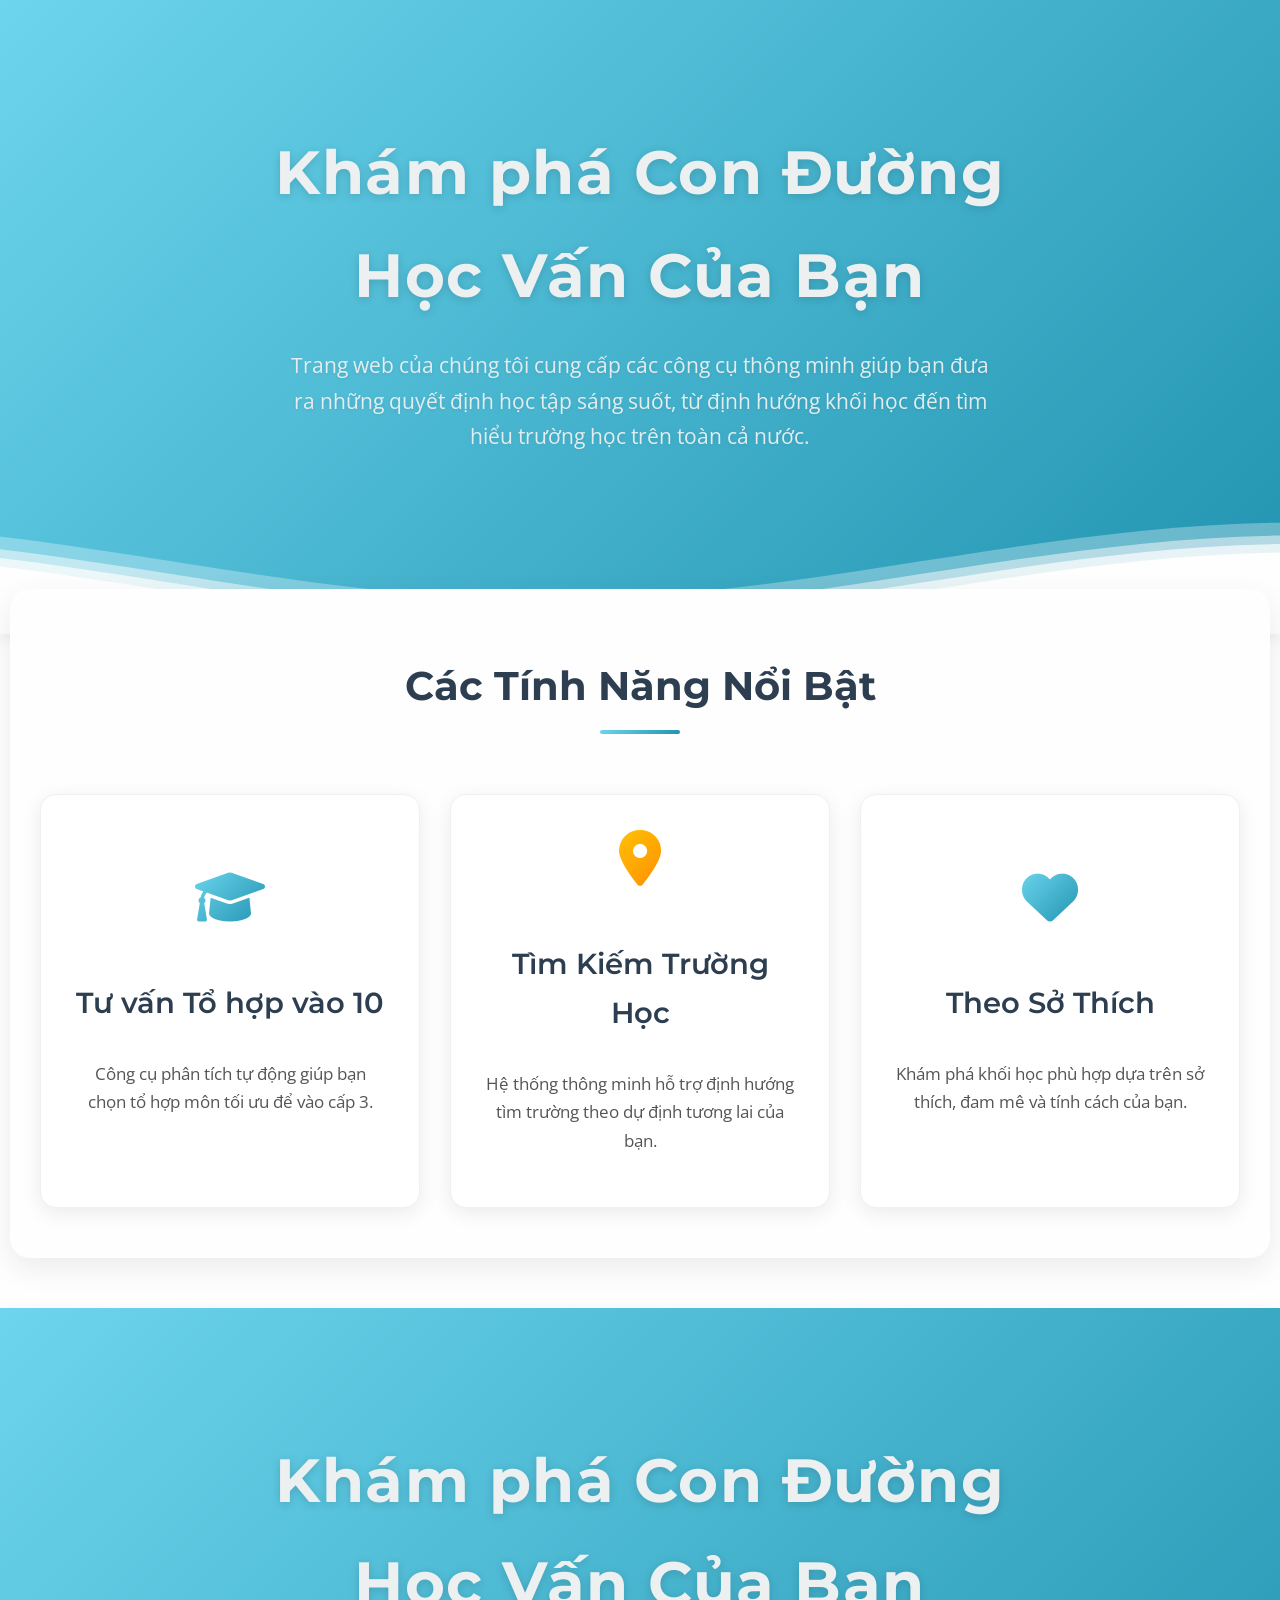
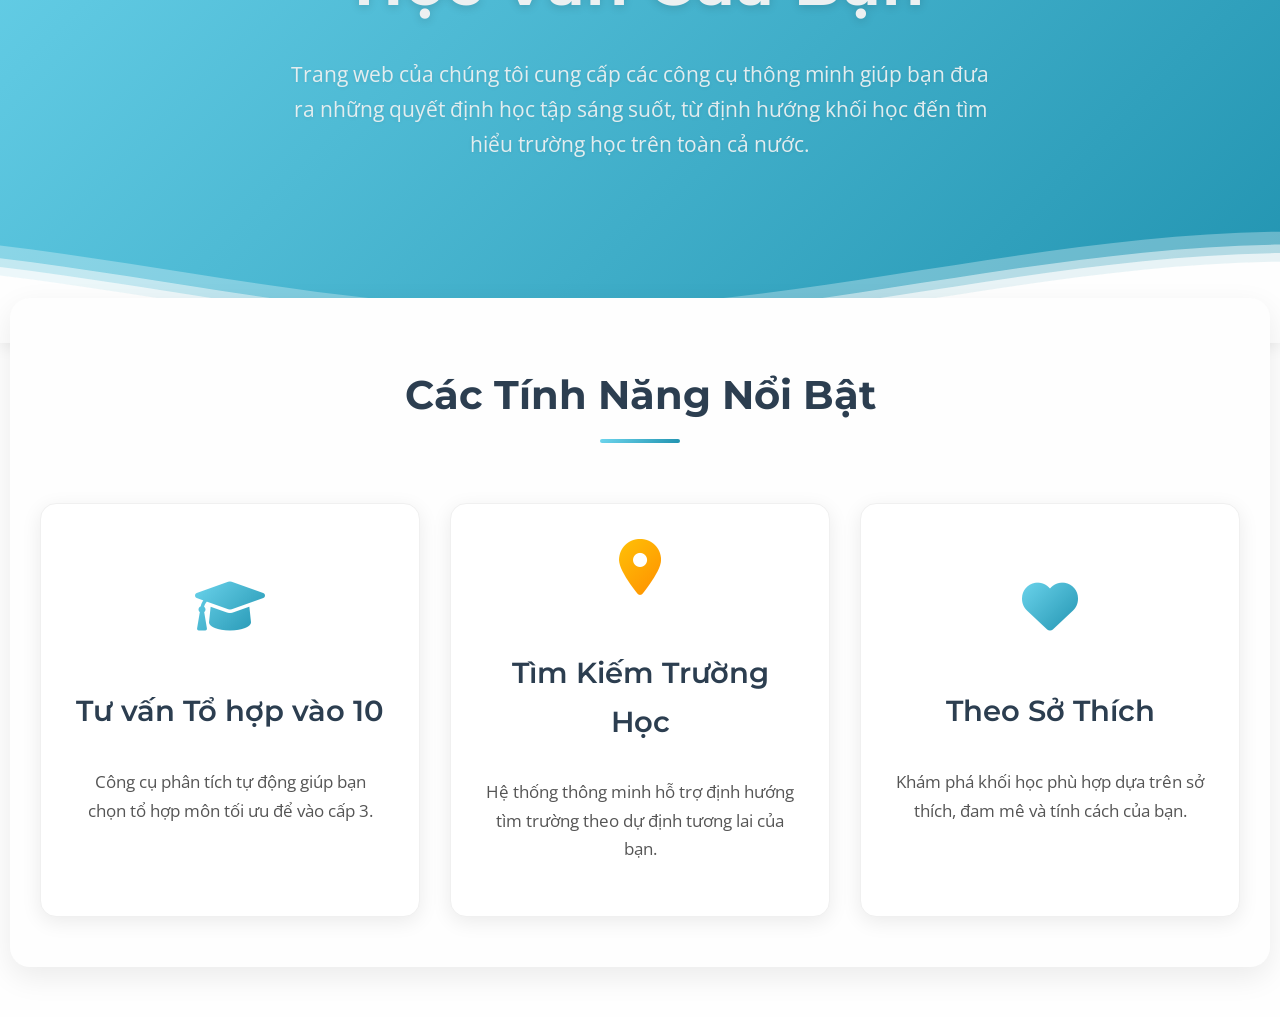
<file: index.html>
<!doctype html>
<html lang="vi">
  <head>
    <meta charset="UTF-8" />
    <meta name="viewport" content="width=device-width, initial-scale=1.0" />
    <title title>Trang Chủ - Tư Vấn Học Tập Thông Minh</title>
    <link
      href="https://fonts.googleapis.com/css2?family=Montserrat:wght@400;600;700&family=Open+Sans:wght@400;600&display=swap"
      rel="stylesheet"
    />
    <link
      rel="stylesheet"
      href="https://cdnjs.cloudflare.com/ajax/libs/font-awesome/6.0.0-beta3/css/all.min.css"
    />
    <style>
      :root {
        --primary-gradient: linear-gradient(
          135deg,
          #6dd5ed,
          #2193b0
        ); 
        --secondary-gradient: linear-gradient(
          135deg,
          #ffc107,
          #ff8f00
        ); 
        --text-dark: #2c3e50; 
        --text-light: #ecf0f1; 
        --bg-light: #fefefe;
        --card-bg: #ffffff;
        --shadow-subtle: rgba(0, 0, 0, 0.08);
        --shadow-strong: rgba(0, 0, 0, 0.15);
      }

      body {
        font-family: "Open Sans", sans-serif;
        margin: 0;
        padding: 0;
        background: var(--bg-light);
        color: var(--text-dark);
        text-align: center;
        line-height: 1.7;
        overflow-x: hidden; 
      }
      .hero-section {
        background: var(--primary-gradient);
        color: var(--text-light);
        padding: 80px 20px 140px 20px; 
        position: relative;
        overflow: hidden;
        box-shadow: 0 4px 15px var(--shadow-subtle);
      }

      .hero-waves {
        position: absolute;
        bottom: 0;
        left: 0;
        width: 100%;
        height: 120px;
        min-height: 80px;
        max-height: 150px;
        z-index: 1;
      }

      .wave-parallax > use {
        animation: move-wave 25s cubic-bezier(0.55, 0.5, 0.45, 0.5) infinite;
      }

      .wave-parallax > use:nth-child(1) {
        animation-delay: -2s;
        animation-duration: 7s;
      }

      .wave-parallax > use:nth-child(2) {
        animation-delay: -3s;
        animation-duration: 10s;
      }

      .wave-parallax > use:nth-child(3) {
        animation-delay: -4s;
        animation-duration: 13s;
      }

      .wave-parallax > use:nth-child(4) {
        animation-delay: -5s;
        animation-duration: 20s;
      }

      @keyframes move-wave {
        0% {
          transform: translate3d(-90px, 0, 0);
        }
        100% {
          transform: translate3d(85px, 0, 0);
        }
      }

      .hero-content {
        position: relative;
        z-index: 10; 
        max-width: 800px;
        margin: 0 auto;
      }

      .hero-content h1 {
        font-family: "Montserrat", sans-serif;
        font-size: 3.8em;
        margin-bottom: 15px;
        letter-spacing: 1.5px;
        font-weight: 700;
        text-shadow: 0 2px 10px rgba(0, 0, 0, 0.15);
      }

      .hero-content p {
        font-size: 1.3em;
        opacity: 0.95;
        margin-bottom: 40px;
        max-width: 700px;
        margin-left: auto;
        margin-right: auto;
        text-shadow: 0 1px 5px rgba(0, 0, 0, 0.1);
      }
      .main-content {
        max-width: 1200px; 
        margin: -45px auto 50px auto; 
        padding: 30px;
        background-color: var(--bg-light);
        border-radius: 20px; 
        box-shadow: 0 10px 30px var(--shadow-subtle);
        position: relative;
        z-index: 20; 
      }

      .section-title {
        font-family: "Montserrat", sans-serif;
        font-size: 2.5em;
        color: var(--text-dark);
        margin-bottom: 40px;
        position: relative;
        display: inline-block;
      }

      .section-title::after {

        content: "";
        display: block;
        width: 80px;
        height: 4px;
        background: var(--primary-gradient);
        margin: 10px auto 0;
        border-radius: 2px;
      }

      .features-grid {
        display: grid;
        grid-template-columns: repeat(
          auto-fit,
          minmax(320px, 1fr)
        ); 
        gap: 30px;
        padding: 20px 0;
      }

      .feature-card {
        background-color: var(--card-bg);
        border-radius: 16px;
        text-decoration: none;
        color: var(--text-dark);
        padding: 35px;
        box-shadow: 0 5px 20px var(--shadow-subtle);
        transition:
          transform 0.4s cubic-bezier(0.175, 0.885, 0.32, 1.275),
          box-shadow 0.4s ease;
        display: flex;
        flex-direction: column;
        justify-content: center;
        align-items: center;
        border: 1px solid #f0f0f0;
      }

      .feature-card:hover {
        transform: translateY(-12px) scale(1.02); 
        box-shadow: 0 15px 40px var(--shadow-strong);
      }

      .feature-card i {
        font-size: 3.5em;
        margin-bottom: 25px;
        background: var(--primary-gradient);
        -webkit-background-clip: text;
        -webkit-text-fill-color: transparent;
        display: block; /* Đảm bảo gradient áp dụng đúng */
      }

      .feature-card:nth-child(even) i {
        background: var(--secondary-gradient);
        -webkit-background-clip: text;
        -webkit-text-fill-color: transparent;
      }

      .feature-card h3 {
        font-family: "Montserrat", sans-serif;
        font-size: 1.8em;
        margin-bottom: 15px;
        font-weight: 600;
        color: var(--text-dark);
      }

      .feature-card p {
        font-size: 1.05em;
        color: #555;
        text-align: center;
      }

      .footer {
        margin-top: 60px;
        padding: 40px 20px;
        font-size: 0.95em;
        color: var(--text-light);
        background: var(--text-dark); /* Nền tối hơn cho footer */
        box-shadow: 0 -4px 15px var(--shadow-subtle);
      }

      @media (max-width: 992px) {
        .hero-content h1 {
          font-size: 3em;
        }
        .hero-content p {
          font-size: 1.1em;
        }
        .main-content {
          margin: -30px auto 30px auto;
          padding: 25px;
        }
        .section-title {
          font-size: 2em;
        }
        .feature-card {
          padding: 30px;
        }
        .feature-card h3 {
          font-size: 1.6em;
        }
      }

      @media (max-width: 768px) {
        .hero-section {
          padding: 60px 15px 100px 15px;
        }
        .hero-waves {
          height: 80px;
        }
        .hero-content h1 {
          font-size: 2.5em;
        }
        .hero-content p {
          font-size: 1em;
          margin-bottom: 30px;
        }
        .main-content {
          padding: 20px;
        }
        .section-title {
          font-size: 1.8em;
        }
        .features-grid {
          grid-template-columns: 1fr; 
        }
        .feature-card {
          padding: 25px;
        }
        .feature-card i {
          font-size: 3em;
          margin-bottom: 20px;
        }
        .feature-card h3 {
          font-size: 1.4em;
        }
      }

      @media (max-width: 480px) {
        .hero-section {
          padding: 40px 10px 80px 10px;
        }
        .hero-content h1 {
          font-size: 2em;
        }
        .hero-content p {
          font-size: 0.9em;
        }
      }
    </style>
  </head>
  <body>
    <div class="hero-section">
      <div class="hero-content">
        <h1>Khám phá Con Đường Học Vấn Của Bạn</h1>
        <p>
          Trang web của chúng tôi cung cấp các công cụ thông minh giúp bạn đưa
          ra những quyết định học tập sáng suốt, từ định hướng khối học đến tìm hiểu trường học trên
          toàn cả nước.
        </p>
      </div>
      <svg
        class="hero-waves"
        xmlns="http://www.w3.org/2000/svg"
        xmlns:xlink="http://www.w3.org/1999/xlink"
        viewBox="0 24 150 28"
        preserveAspectRatio="none"
        shape-rendering="auto"
      >
        <defs>
          <path
            id="gentle-wave"
            d="M-160 44c30 0 58-18 88-18s 58 18 88 18 58-18 88-18 58 18 88 18 v44h-352z"
          />
        </defs>
        <g class="wave-parallax">
          <use
            xlink:href="#gentle-wave"
            x="48"
            y="0"
            fill="rgba(254, 254, 254, 0.3)"
          />
          <use
            xlink:href="#gentle-wave"
            x="48"
            y="3"
            fill="rgba(254, 254, 254, 0.5)"
          />
          <use
            xlink:href="#gentle-wave"
            x="48"
            y="5"
            fill="rgba(254, 254, 254, 0.7)"
          />
          <use xlink:href="#gentle-wave" x="48" y="7" fill="#fefefe" />
        </g>
      </svg>
    </div>

    <div class="main-content">
      <h2 class="section-title">Các Tính Năng Nổi Bật</h2>

      <div class="features-grid">
        <a href="Tuvantohop.html" class="feature-card">
          <i class="fas fa-graduation-cap"></i>
          <h3>Tư vấn Tổ hợp vào 10</h3>
          <p>
            Công cụ phân tích tự động giúp bạn chọn tổ hợp môn tối ưu để vào cấp
            3.
          </p>
        </a>
        <a href="Hotrohoctap.html" class="feature-card">
          <i class="fas fa-map-marker-alt"></i>
          <h3>Tìm Kiếm Trường Học</h3>
          <p>
            Hệ thống thông minh hỗ trợ định hướng tìm trường theo dự định
            tương lai của bạn.
          </p>
        </a>
        <a href="Theosothich.html" class="feature-card">
          <i class="fas fa-heart"></i>
          <h3>Theo Sở Thích</h3>
          <p>
            Khám phá khối học phù hợp dựa trên sở thích, đam mê
            và tính cách của bạn.
          </p>
        </a>
      </div>
    </div>
  </body>
</html>
<!doctype html>
<html lang="vi">
  <head>
    <meta charset="UTF-8" />
    <meta name="viewport" content="width=device-width, initial-scale=1.0" />
    <title title>Trang Chủ - Tư Vấn Học Tập Thông Minh</title>
    <link
      href="https://fonts.googleapis.com/css2?family=Montserrat:wght@400;600;700&family=Open+Sans:wght@400;600&display=swap"
      rel="stylesheet"
    />
    <link
      rel="stylesheet"
      href="https://cdnjs.cloudflare.com/ajax/libs/font-awesome/6.0.0-beta3/css/all.min.css"
    />
    <style>
      :root {
        --primary-gradient: linear-gradient(
          135deg,
          #6dd5ed,
          #2193b0
        ); 
        --secondary-gradient: linear-gradient(
          135deg,
          #ffc107,
          #ff8f00
        ); 
        --text-dark: #2c3e50; 
        --text-light: #ecf0f1; 
        --bg-light: #fefefe;
        --card-bg: #ffffff;
        --shadow-subtle: rgba(0, 0, 0, 0.08);
        --shadow-strong: rgba(0, 0, 0, 0.15);
      }

      body {
        font-family: "Open Sans", sans-serif;
        margin: 0;
        padding: 0;
        background: var(--bg-light);
        color: var(--text-dark);
        text-align: center;
        line-height: 1.7;
        overflow-x: hidden; 
      }
      .hero-section {
        background: var(--primary-gradient);
        color: var(--text-light);
        padding: 80px 20px 140px 20px; 
        position: relative;
        overflow: hidden;
        box-shadow: 0 4px 15px var(--shadow-subtle);
      }

      .hero-waves {
        position: absolute;
        bottom: 0;
        left: 0;
        width: 100%;
        height: 120px;
        min-height: 80px;
        max-height: 150px;
        z-index: 1;
      }

      .wave-parallax > use {
        animation: move-wave 25s cubic-bezier(0.55, 0.5, 0.45, 0.5) infinite;
      }

      .wave-parallax > use:nth-child(1) {
        animation-delay: -2s;
        animation-duration: 7s;
      }

      .wave-parallax > use:nth-child(2) {
        animation-delay: -3s;
        animation-duration: 10s;
      }

      .wave-parallax > use:nth-child(3) {
        animation-delay: -4s;
        animation-duration: 13s;
      }

      .wave-parallax > use:nth-child(4) {
        animation-delay: -5s;
        animation-duration: 20s;
      }

      @keyframes move-wave {
        0% {
          transform: translate3d(-90px, 0, 0);
        }
        100% {
          transform: translate3d(85px, 0, 0);
        }
      }

      .hero-content {
        position: relative;
        z-index: 10; 
        max-width: 800px;
        margin: 0 auto;
      }

      .hero-content h1 {
        font-family: "Montserrat", sans-serif;
        font-size: 3.8em;
        margin-bottom: 15px;
        letter-spacing: 1.5px;
        font-weight: 700;
        text-shadow: 0 2px 10px rgba(0, 0, 0, 0.15);
      }

      .hero-content p {
        font-size: 1.3em;
        opacity: 0.95;
        margin-bottom: 40px;
        max-width: 700px;
        margin-left: auto;
        margin-right: auto;
        text-shadow: 0 1px 5px rgba(0, 0, 0, 0.1);
      }
      .main-content {
        max-width: 1200px; 
        margin: -45px auto 50px auto; 
        padding: 30px;
        background-color: var(--bg-light);
        border-radius: 20px; 
        box-shadow: 0 10px 30px var(--shadow-subtle);
        position: relative;
        z-index: 20; 
      }

      .section-title {
        font-family: "Montserrat", sans-serif;
        font-size: 2.5em;
        color: var(--text-dark);
        margin-bottom: 40px;
        position: relative;
        display: inline-block;
      }

      .section-title::after {

        content: "";
        display: block;
        width: 80px;
        height: 4px;
        background: var(--primary-gradient);
        margin: 10px auto 0;
        border-radius: 2px;
      }

      .features-grid {
        display: grid;
        grid-template-columns: repeat(
          auto-fit,
          minmax(320px, 1fr)
        ); 
        gap: 30px;
        padding: 20px 0;
      }

      .feature-card {
        background-color: var(--card-bg);
        border-radius: 16px;
        text-decoration: none;
        color: var(--text-dark);
        padding: 35px;
        box-shadow: 0 5px 20px var(--shadow-subtle);
        transition:
          transform 0.4s cubic-bezier(0.175, 0.885, 0.32, 1.275),
          box-shadow 0.4s ease;
        display: flex;
        flex-direction: column;
        justify-content: center;
        align-items: center;
        border: 1px solid #f0f0f0;
      }

      .feature-card:hover {
        transform: translateY(-12px) scale(1.02); 
        box-shadow: 0 15px 40px var(--shadow-strong);
      }

      .feature-card i {
        font-size: 3.5em;
        margin-bottom: 25px;
        background: var(--primary-gradient);
        -webkit-background-clip: text;
        -webkit-text-fill-color: transparent;
        display: block; /* Đảm bảo gradient áp dụng đúng */
      }

      .feature-card:nth-child(even) i {
        background: var(--secondary-gradient);
        -webkit-background-clip: text;
        -webkit-text-fill-color: transparent;
      }

      .feature-card h3 {
        font-family: "Montserrat", sans-serif;
        font-size: 1.8em;
        margin-bottom: 15px;
        font-weight: 600;
        color: var(--text-dark);
      }

      .feature-card p {
        font-size: 1.05em;
        color: #555;
        text-align: center;
      }

      .footer {
        margin-top: 60px;
        padding: 40px 20px;
        font-size: 0.95em;
        color: var(--text-light);
        background: var(--text-dark); /* Nền tối hơn cho footer */
        box-shadow: 0 -4px 15px var(--shadow-subtle);
      }

      @media (max-width: 992px) {
        .hero-content h1 {
          font-size: 3em;
        }
        .hero-content p {
          font-size: 1.1em;
        }
        .main-content {
          margin: -30px auto 30px auto;
          padding: 25px;
        }
        .section-title {
          font-size: 2em;
        }
        .feature-card {
          padding: 30px;
        }
        .feature-card h3 {
          font-size: 1.6em;
        }
      }

      @media (max-width: 768px) {
        .hero-section {
          padding: 60px 15px 100px 15px;
        }
        .hero-waves {
          height: 80px;
        }
        .hero-content h1 {
          font-size: 2.5em;
        }
        .hero-content p {
          font-size: 1em;
          margin-bottom: 30px;
        }
        .main-content {
          padding: 20px;
        }
        .section-title {
          font-size: 1.8em;
        }
        .features-grid {
          grid-template-columns: 1fr; 
        }
        .feature-card {
          padding: 25px;
        }
        .feature-card i {
          font-size: 3em;
          margin-bottom: 20px;
        }
        .feature-card h3 {
          font-size: 1.4em;
        }
      }

      @media (max-width: 480px) {
        .hero-section {
          padding: 40px 10px 80px 10px;
        }
        .hero-content h1 {
          font-size: 2em;
        }
        .hero-content p {
          font-size: 0.9em;
        }
      }
    </style>
  </head>
  <body>
    <div class="hero-section">
      <div class="hero-content">
        <h1>Khám phá Con Đường Học Vấn Của Bạn</h1>
        <p>
          Trang web của chúng tôi cung cấp các công cụ thông minh giúp bạn đưa
          ra những quyết định học tập sáng suốt, từ định hướng khối học đến tìm hiểu trường học trên
          toàn cả nước.
        </p>
      </div>
      <svg
        class="hero-waves"
        xmlns="http://www.w3.org/2000/svg"
        xmlns:xlink="http://www.w3.org/1999/xlink"
        viewBox="0 24 150 28"
        preserveAspectRatio="none"
        shape-rendering="auto"
      >
        <defs>
          <path
            id="gentle-wave"
            d="M-160 44c30 0 58-18 88-18s 58 18 88 18 58-18 88-18 58 18 88 18 v44h-352z"
          />
        </defs>
        <g class="wave-parallax">
          <use
            xlink:href="#gentle-wave"
            x="48"
            y="0"
            fill="rgba(254, 254, 254, 0.3)"
          />
          <use
            xlink:href="#gentle-wave"
            x="48"
            y="3"
            fill="rgba(254, 254, 254, 0.5)"
          />
          <use
            xlink:href="#gentle-wave"
            x="48"
            y="5"
            fill="rgba(254, 254, 254, 0.7)"
          />
          <use xlink:href="#gentle-wave" x="48" y="7" fill="#fefefe" />
        </g>
      </svg>
    </div>

    <div class="main-content">
      <h2 class="section-title">Các Tính Năng Nổi Bật</h2>

      <div class="features-grid">
        <a href="Tuvantohop.html" class="feature-card">
          <i class="fas fa-graduation-cap"></i>
          <h3>Tư vấn Tổ hợp vào 10</h3>
          <p>
            Công cụ phân tích tự động giúp bạn chọn tổ hợp môn tối ưu để vào cấp
            3.
          </p>
        </a>
        <a href="Hotrohoctap.html" class="feature-card">
          <i class="fas fa-map-marker-alt"></i>
          <h3>Tìm Kiếm Trường Học</h3>
          <p>
            Hệ thống thông minh hỗ trợ định hướng tìm trường theo dự định
            tương lai của bạn.
          </p>
        </a>
        <a href="Theosothich.html" class="feature-card">
          <i class="fas fa-heart"></i>
          <h3>Theo Sở Thích</h3>
          <p>
            Khám phá khối học phù hợp dựa trên sở thích, đam mê
            và tính cách của bạn.
          </p>
        </a>
      </div>
    </div>
  </body>
</html>
</file>
